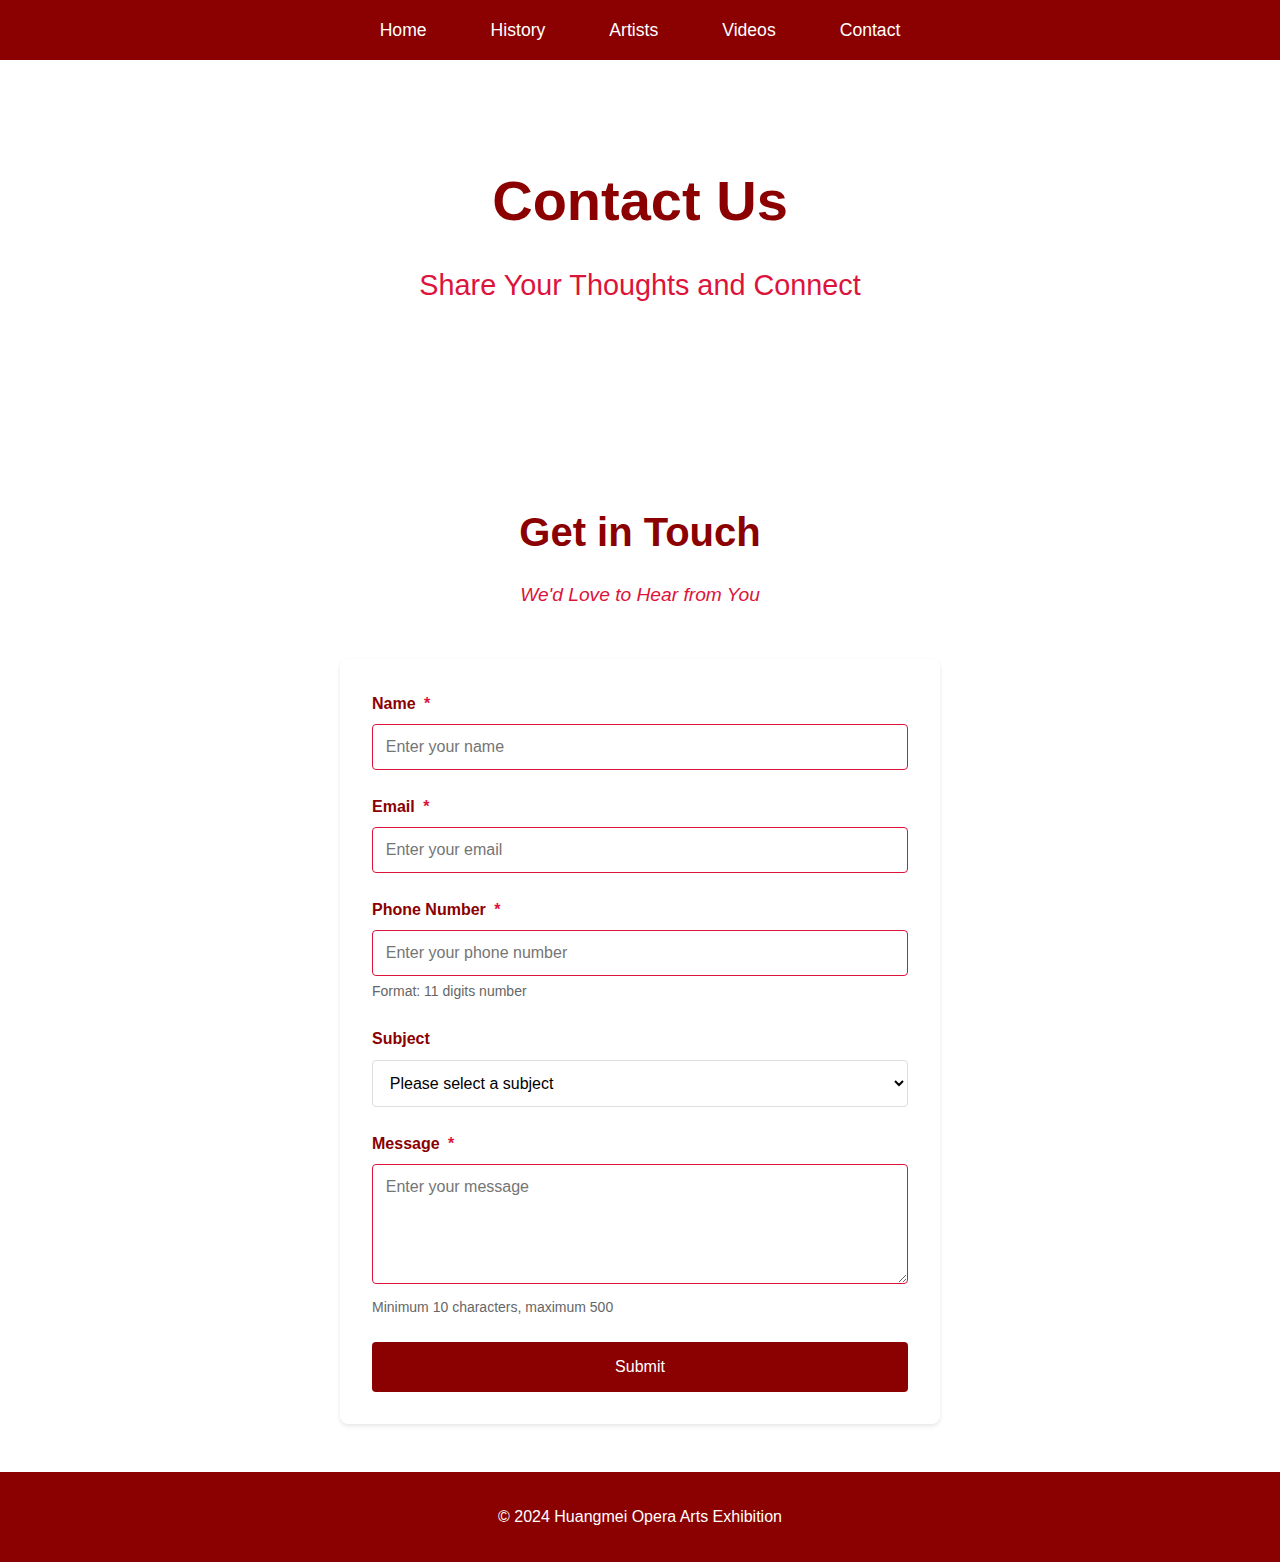
<file: message.html>
<!DOCTYPE html>
<html lang="en">
<head>
    <meta charset="UTF-8">
    <meta name="viewport" content="width=device-width, initial-scale=1.0">
    <meta name="description" content="Contact form for Huangmei Opera Art website">
    <title>Contact Us - Huangmei Opera Art</title>
    <link rel="stylesheet" href="styles.css">
</head>
<body>
    <header role="banner">
        <nav role="navigation" class="nav-menu">
            <ul>
                <li><a href="index.html">Home</a></li>
                <li><a href="history.html">History</a></li>
                <li><a href="artists.html">Artists</a></li>
                <li><a href="videos.html">Videos</a></li>
                <li><a href="message.html">Contact</a></li>
            </ul>
        </nav>
    </header>

    <main role="main">
        <section id="hero">
            <div class="page-title">
                <h1>Contact Us</h1>
                <p class="subtitle">Share Your Thoughts and Connect</p>
            </div>
        </section>

        <section id="message-form">
            <div class="section-title">
                <h2>Get in Touch</h2>
                <p class="subtitle">We'd Love to Hear from You</p>
            </div>
            <div class="form-container">
                <form id="contactForm" novalidate>
                    <div class="form-group">
                        <label for="name">Name <span class="required">*</span></label>
                        <input 
                            type="text" 
                            id="name" 
                            name="name" 
                            required 
                            minlength="2"
                            maxlength="50"
                            pattern="[A-Za-z\s]+"
                            placeholder="Enter your name"
                            aria-required="true"
                            aria-describedby="name-error"
                        >
                        <span id="name-error" class="error-message" aria-live="polite"></span>
                    </div>

                    <div class="form-group">
                        <label for="email">Email <span class="required">*</span></label>
                        <input 
                            type="email" 
                            id="email" 
                            name="email" 
                            required
                            pattern="[a-z0-9._%+-]+@[a-z0-9.-]+\.[a-z]{2,}$"
                            placeholder="Enter your email"
                            aria-required="true"
                            aria-describedby="email-error"
                        >
                        <span id="email-error" class="error-message" aria-live="polite"></span>
                    </div>

                    <div class="form-group">
                        <label for="phone">Phone Number <span class="required">*</span></label>
                        <input 
                            type="tel" 
                            id="phone" 
                            name="phone" 
                            required
                            pattern="[0-9]{11}"
                            placeholder="Enter your phone number"
                            aria-required="true"
                            aria-describedby="phone-error"
                        >
                        <span id="phone-error" class="error-message" aria-live="polite"></span>
                        <span class="form-hint">Format: 11 digits number</span>
                    </div>

                    <div class="form-group">
                        <label for="subject">Subject</label>
                        <select id="subject" name="subject">
                            <option value="">Please select a subject</option>
                            <option value="general">General Inquiry</option>
                            <option value="performance">Performance Information</option>
                            <option value="tickets">Ticket Booking</option>
                            <option value="other">Other</option>
                        </select>
                    </div>

                    <div class="form-group">
                        <label for="message">Message <span class="required">*</span></label>
                        <textarea 
                            id="message" 
                            name="message" 
                            required
                            minlength="10"
                            maxlength="500"
                            placeholder="Enter your message"
                            rows="5"
                            aria-required="true"
                            aria-describedby="message-error"
                        ></textarea>
                        <span id="message-error" class="error-message" aria-live="polite"></span>
                        <span class="form-hint">Minimum 10 characters, maximum 500</span>
                    </div>

                    <button type="submit" class="submit-btn">Submit</button>
                </form>
            </div>
        </section>
    </main>

    <footer role="contentinfo">
        <p>© 2024 Huangmei Opera Arts Exhibition</p>
    </footer>

    <script src="script.js"></script>
</body>
</html>
</file>
<file: styles.css>
* {
    margin: 0;
    padding: 0;
    box-sizing: border-box;
}

/* 修改主题色为红色系 */
:root {
    --primary-color: #8B0000;    /* 深红色 */
    --secondary-color: #DC143C;  /* 猩红色 */
    --hover-color: #FF4444;      /* 亮红色 */
    --bg-light: #FFFFFF;         /* 改为纯白色 */
    --text-dark: #4A0404;        /* 深红文字 */
}

body {
    font-family: "Microsoft YaHei", sans-serif;
    line-height: 1.6;
    color: var(--text-dark);
    background-color: #FFFFFF;    /* 改为白色 */
}

.nav-menu {
    background-color: var(--primary-color);
    padding: 1rem 0;
}

.nav-menu ul {
    list-style: none;
    display: flex;
    justify-content: center;
    gap: 2rem;
}

.nav-menu a {
    color: white;
    text-decoration: none;
    font-size: 1.1rem;
    padding: 0.5rem 1rem;
    transition: all 0.3s ease;
    border-radius: 4px;
}

.nav-menu a:hover {
    background-color: var(--secondary-color);
    transform: translateY(-2px);
}

.nav-menu a:active {
    transform: translateY(0);
}

.nav-menu a.active {
    background-color: var(--secondary-color);
}

#hero {
    text-align: center;
    padding: 4rem 2rem;
    background-color: #FFFFFF;    /* 改为白色 */
}

h1 {
    font-size: 3rem;
    color: var(--primary-color);
    margin-bottom: 1rem;
}

.subtitle {
    font-size: 1.5rem;
    color: var(--secondary-color);
}

section {
    padding: 3rem 2rem;
    background-color: #FFFFFF;    /* 确保所有区块都是白色背景 */
}

h2 {
    color: var(--primary-color);
    margin-bottom: 1.5rem;
}

.plays-container, .artists-container {
    display: grid;
    grid-template-columns: repeat(auto-fit, minmax(300px, 1fr));
    gap: 2rem;
    margin-top: 2rem;
    padding: 0 2rem;
}

.play-item, .artist-item {
    display: flex;
    padding: 1.5rem;
    border: 1px solid var(--primary-color);
    border-radius: 8px;
    transition: transform 0.3s ease;
    background: white;
    box-shadow: 0 2px 4px rgba(139, 0, 0, 0.1);
}

.play-item:hover {
    transform: translateY(-5px);
    border-color: var(--secondary-color);
}

.play-image {
    flex: 0 0 120px;
    margin-right: 1.5rem;
}

.play-image img {
    width: 120px;
    height: 160px;
    object-fit: cover;
    border-radius: 4px;
}

.play-info {
    flex: 1;
    display: flex;
    flex-direction: column;
    justify-content: center;
}

.play-info h3 {
    margin-bottom: 0.5rem;
    color: var(--primary-color);
}

.play-info p {
    color: #666;
    line-height: 1.6;
}

footer {
    text-align: center;
    padding: 2rem;
    background-color: var(--primary-color);
    color: white;
}

/* 表单容器样式 */
.form-container {
    max-width: 600px;
    margin: 0 auto;
    padding: 2rem;
    background-color: white;
    border-radius: 8px;
    box-shadow: 0 2px 4px rgba(0,0,0,0.1);
}

.form-group {
    margin-bottom: 1.5rem;
}

.form-group label {
    display: block;
    margin-bottom: 0.5rem;
    color: var(--primary-color);
    font-weight: bold;
}

.form-group input,
.form-group textarea {
    width: 100%;
    padding: 0.8rem;
    border: 1px solid #ddd;
    border-radius: 4px;
    font-size: 1rem;
    font-family: inherit;
}

.form-group textarea {
    resize: vertical;
    min-height: 120px;
}

.form-group input:focus,
.form-group textarea:focus {
    outline: none;
    border-color: var(--primary-color);
    box-shadow: 0 0 0 2px rgba(139, 0, 0, 0.1);
}

.submit-btn {
    background-color: var(--primary-color);
    color: white;
    padding: 1rem 2rem;
    border: none;
    border-radius: 4px;
    font-size: 1rem;
    cursor: pointer;
    transition: background-color 0.3s ease;
    width: 100%;
}

.submit-btn:hover {
    background-color: var(--secondary-color);
}

.submit-btn:active {
    transform: translateY(1px);
}

/* 轮播图样式 */
.slideshow-container {
    position: relative;
    max-width: 100%;
    height: 500px;
    overflow: hidden;
    margin-bottom: 2rem;
}

.slides {
    display: none;
    width: 100%;
    height: 100%;
}

.slides img {
    width: 100%;
    height: 100%;
    object-fit: cover;
}

.slide-text {
    position: absolute;
    bottom: 20px;
    width: 100%;
    text-align: center;
    color: white;
    font-size: 1.5rem;
    padding: 10px;
    background: rgba(139, 0, 0, 0.7);
}

.prev, .next {
    cursor: pointer;
    position: absolute;
    top: 50%;
    transform: translateY(-50%);
    padding: 16px;
    color: white;
    font-weight: bold;
    font-size: 1.5rem;
    transition: 0.6s ease;
    border-radius: 0 3px 3px 0;
    user-select: none;
    background: rgba(139, 0, 0, 0.8);
}

.next {
    right: 0;
    border-radius: 3px 0 0 3px;
}

.prev:hover, .next:hover {
    background-color: var(--secondary-color);
}

.dot-container {
    position: absolute;
    bottom: 20px;
    width: 100%;
    text-align: center;
    z-index: 1;
}

.dot {
    cursor: pointer;
    height: 12px;
    width: 12px;
    margin: 0 4px;
    background-color: rgba(255, 255, 255, 0.5);
    border-radius: 50%;
    display: inline-block;
    transition: background-color 0.6s ease;
}

.dot.active, .dot:hover {
    background-color: white;
}

.fade {
    animation-name: fade;
    animation-duration: 1.5s;
}

@keyframes fade {
    from {opacity: .4} 
    to {opacity: 1}
} 

/* 艺术家页面样式 */
.artists-grid {
    max-width: 1200px;
    margin: 0 auto;
    padding: 2rem;
}

.artist-card {
    display: flex;
    margin-bottom: 3rem;
    background: white;
    border-radius: 8px;
    box-shadow: 0 2px 4px rgba(139, 0, 0, 0.1);
    overflow: hidden;
    border: 1px solid var(--primary-color);
}

.artist-image {
    flex: 0 0 300px;
}

.artist-image img {
    width: 100%;
    height: 400px;
    object-fit: cover;
}

.artist-info {
    flex: 1;
    padding: 2rem;
}

.artist-info h3 {
    color: var(--primary-color);
    font-size: 1.8rem;
    margin-bottom: 0.5rem;
}

.artist-title {
    color: var(--secondary-color);
    font-size: 1.2rem;
    margin-bottom: 1rem;
}

.artist-desc {
    line-height: 1.8;
    margin-bottom: 1.5rem;
}

.artist-achievements {
    background-color: rgba(139, 0, 0, 0.05);
    padding: 1rem;
    border-radius: 4px;
}

.artist-achievements h4 {
    color: var(--primary-color);
    margin-bottom: 0.5rem;
}

.artist-achievements ul {
    list-style: none;
    padding-left: 1rem;
}

.artist-achievements li {
    margin-bottom: 0.5rem;
    position: relative;
}

.artist-achievements li:before {
    content: "•";
    color: var(--primary-color);
    position: absolute;
    left: -1rem;
}

/* 响应式设计 */
@media (max-width: 768px) {
    .artist-card {
        flex-direction: column;
    }

    .artist-image {
        flex: none;
        height: 300px;
    }

    .artist-image img {
        height: 100%;
    }
} 

/* 文化遗产部分样式 */
.heritage-content {
    max-width: 1200px;
    margin: 0 auto;
    display: grid;
    grid-template-columns: repeat(auto-fit, minmax(300px, 1fr));
    gap: 2rem;
    padding: 2rem;
}

.heritage-item {
    background: white;
    padding: 2rem;
    border-radius: 8px;
    border: 1px solid var(--primary-color);
    box-shadow: 0 2px 4px rgba(139, 0, 0, 0.1);
}

.heritage-item h3 {
    color: var(--primary-color);
    margin-bottom: 1rem;
    font-size: 1.5rem;
}

.heritage-item p {
    line-height: 1.8;
    color: var(--text-dark);
}

/* 修改时间线样式 */
.timeline {
    position: relative;
    max-width: 800px;
    margin: 2rem auto;
    padding: 2rem;
}

.timeline::before {
    content: '';
    position: absolute;
    left: 50%;
    width: 2px;
    height: 100%;
    background-color: var(--primary-color);
    transform: translateX(-50%);
}

.timeline-item {
    margin: 3rem 0;
    position: relative;
    width: 45%;
    padding: 1.5rem;
    background: white;
    border-radius: 8px;
    box-shadow: 0 2px 4px rgba(139, 0, 0, 0.1);
}

.timeline-item:nth-child(odd) {
    margin-left: auto;
}

.timeline-item::before {
    content: '';
    position: absolute;
    width: 20px;
    height: 20px;
    background: var(--primary-color);
    border-radius: 50%;
    top: 50%;
    transform: translateY(-50%);
}

.timeline-item:nth-child(odd)::before {
    left: -60px;
}

.timeline-item:nth-child(even)::before {
    right: -60px;
} 

/* 视频页面样式 */
.video-grid {
    display: grid;
    grid-template-columns: repeat(auto-fit, minmax(300px, 1fr));
    gap: 2rem;
    padding: 2rem;
    max-width: 1200px;
    margin: 0 auto;
}

.video-card {
    background: white;
    border-radius: 8px;
    overflow: hidden;
    box-shadow: 0 2px 4px rgba(139, 0, 0, 0.1);
    border: 1px solid var(--primary-color);
}

.video-container {
    position: relative;
    padding-bottom: 56.25%; /* 16:9 比例 */
    height: 0;
    overflow: hidden;
}

.video-container video {
    position: absolute;
    top: 0;
    left: 0;
    width: 100%;
    height: 100%;
    object-fit: cover;
}

.video-info {
    padding: 1.5rem;
}

.video-info h3 {
    color: var(--primary-color);
    margin-bottom: 0.5rem;
}

.video-info p {
    color: var(--text-dark);
    line-height: 1.6;
}

.featured-video {
    max-width: 800px;
    margin: 2rem auto;
    background: white;
    border-radius: 8px;
    overflow: hidden;
    box-shadow: 0 2px 4px rgba(139, 0, 0, 0.1);
    border: 1px solid var(--primary-color);
}

.video-description {
    padding: 1.5rem;
}

.video-description h3 {
    color: var(--primary-color);
    margin-bottom: 1rem;
}

.video-description p {
    line-height: 1.8;
    color: var(--text-dark);
}

/* 响应式调整 */
@media (max-width: 768px) {
    .video-grid {
        grid-template-columns: 1fr;
    }
} 

.history-image {
    max-width: 400px;
    margin: 0 auto 2rem;
    text-align: center;
}

.history-image img {
    width: 100%;
    height: auto;
    border-radius: 8px;
    box-shadow: 0 2px 4px rgba(139, 0, 0, 0.1);
}

.image-caption {
    margin-top: 0.5rem;
    font-size: 0.9rem;
    color: var(--text-dark);
    font-style: italic;
} 

/* 表单验证和可访问性样式 */
.required {
    color: var(--secondary-color);
    margin-left: 4px;
}

.error-message {
    display: none;
    color: var(--secondary-color);
    font-size: 0.875rem;
    margin-top: 0.25rem;
}

.form-hint {
    display: block;
    color: #666;
    font-size: 0.875rem;
    margin-top: 0.25rem;
}

.form-group input:invalid,
.form-group textarea:invalid {
    border-color: var(--secondary-color);
}

.form-group input:invalid + .error-message,
.form-group textarea:invalid + .error-message {
    display: block;
}

.form-group select {
    width: 100%;
    padding: 0.8rem;
    border: 1px solid #ddd;
    border-radius: 4px;
    font-size: 1rem;
    font-family: inherit;
    background-color: white;
}

.form-group select:focus {
    outline: none;
    border-color: var(--primary-color);
    box-shadow: 0 0 0 2px rgba(139, 0, 0, 0.1);
}

/* 焦点状态的可访问性增强 */
input:focus,
textarea:focus,
select:focus,
button:focus {
    outline: 2px solid var(--primary-color);
    outline-offset: 2px;
} 

/* 标题样式恢复为原始版本 */
.page-title {
    position: relative;
    text-align: center;
    padding: 2rem 0;
    margin-bottom: 3rem;
}

.page-title h1 {
    font-size: 3.5rem;
    color: var(--primary-color);
    margin-bottom: 1rem;
}

.page-title .subtitle {
    font-size: 1.8rem;
    color: var(--secondary-color);
    font-weight: 300;
}

.section-title {
    text-align: center;
    margin-bottom: 3rem;
    position: relative;
}

.section-title h2 {
    font-size: 2.5rem;
    color: var(--primary-color);
    margin-bottom: 1rem;
}

.section-title .subtitle {
    font-size: 1.2rem;
    color: var(--secondary-color);
    font-style: italic;
}

/* 响应式调整 */
@media (max-width: 768px) {
    .page-title h1 {
        font-size: 2.5rem;
    }

    .page-title .subtitle {
        font-size: 1.4rem;
    }

    .section-title h2 {
        font-size: 2rem;
    }
}
</file>
